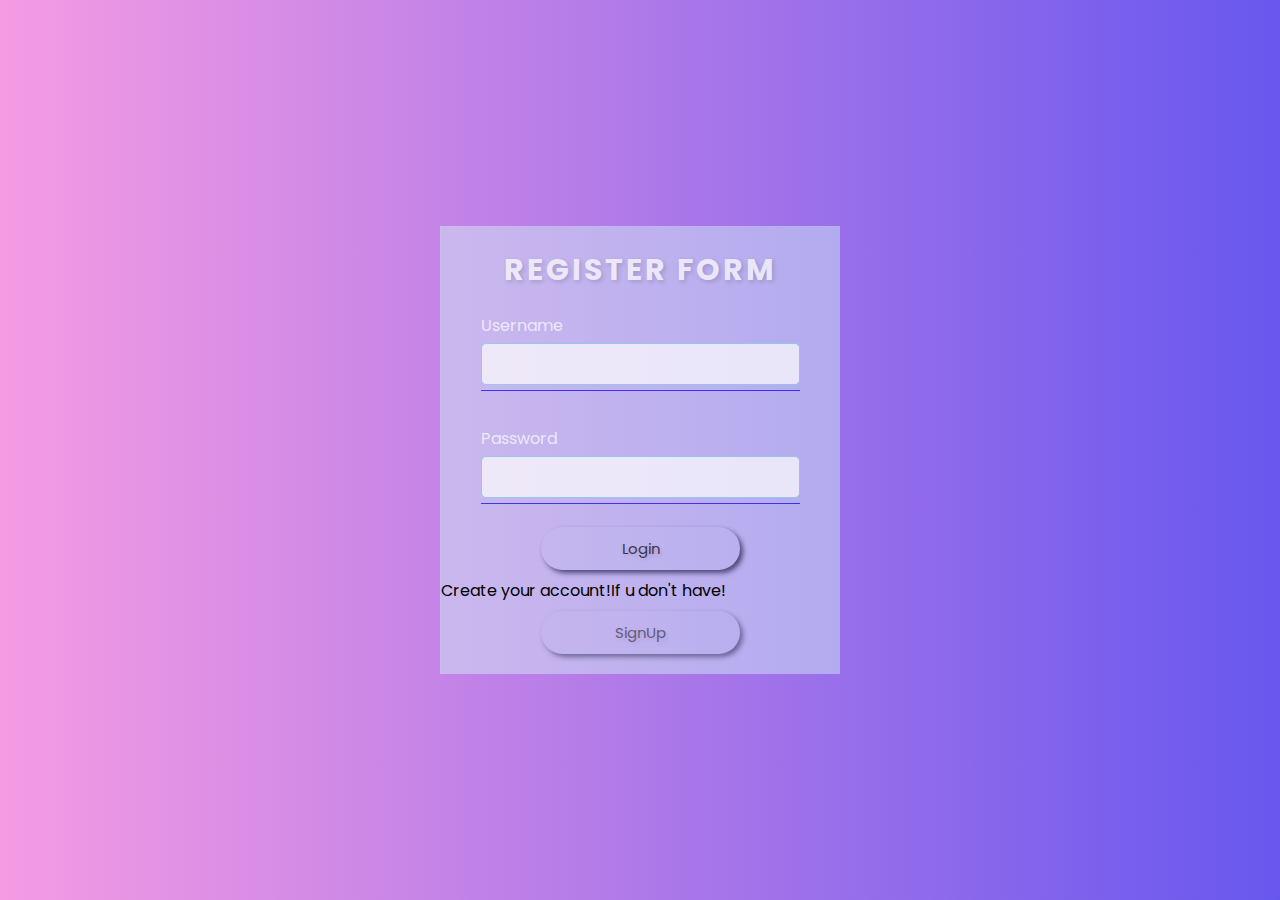
<file: index.htm>
<!DOCTYPE html>
<html lang="en">

<head>
    <meta charset="UTF-8">
    <meta name="viewport" content="width=device-width, initial-scale=1.0">
    <title>Task Login Form</title>
    <link rel="stylesheet" href="style.css">
</head>

<body>
    <div class="container">
        <form action="" id="form">
            <h1>REGISTER FORM</h1>
            <div class="input-group">
                <label for="username">Username</label>
                <input type="text" id="username" name="username">
                <div class="error"></div>
            </div>
            <div class="input-group">
                <label for="password">Password</label>
                <input type="password" id="password" name="password" autocomplete="current-password">
                <div class="error"></div>
            </div>
            <button type="submit" value="button">Login</button>
            <a href="todolist.htm"></a>
            <p>Create your account!If u don't have!</p>
            <a href="signup.htm"><button type="button" target="_blank"> SignUp</button></a>
        </form>
    </div>
    <script src="script.js"></script>
</body>

</html>
</file>
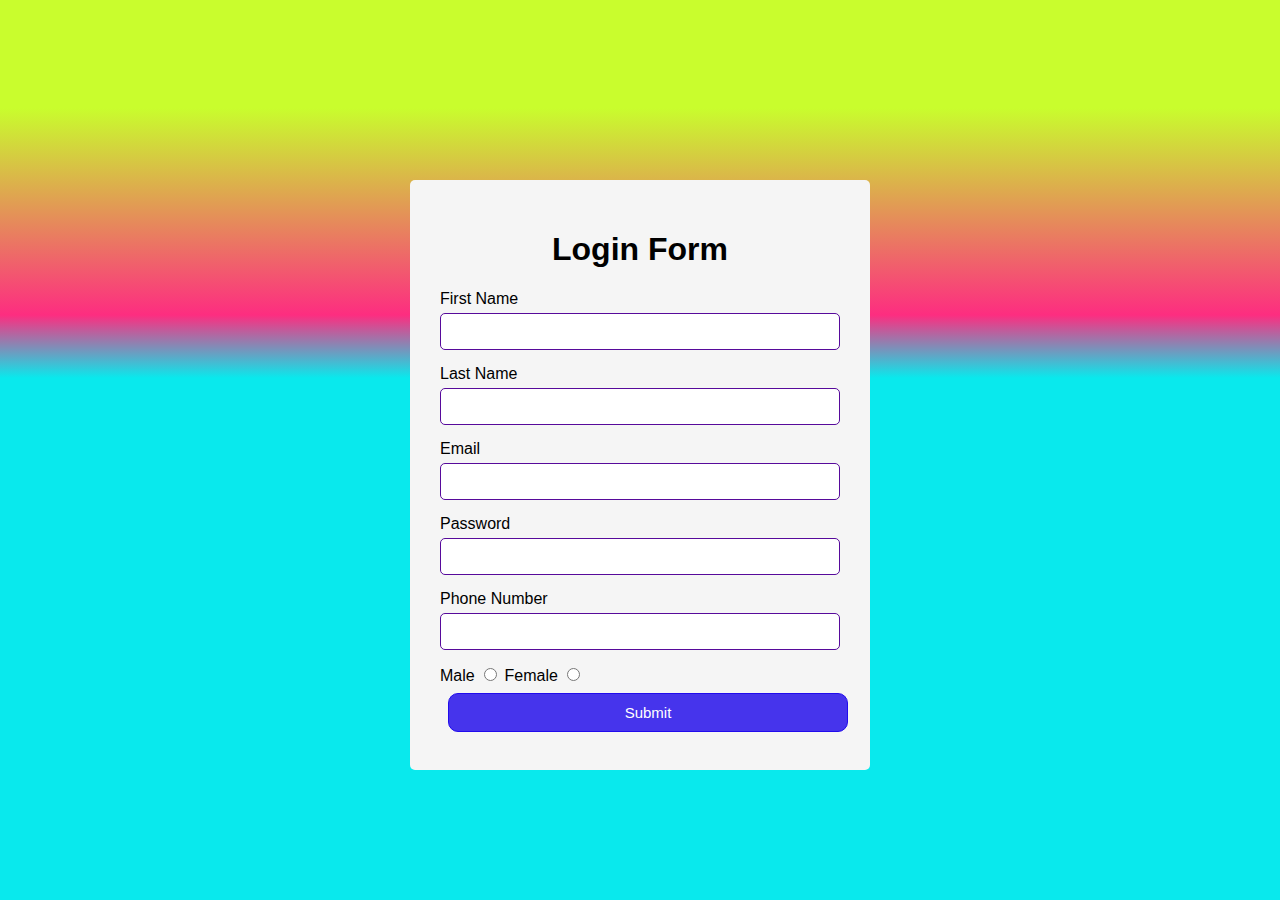
<file: signup.htm>
<!DOCTYPE html>
<html lang="en">

<head>
    <meta charset="UTF-8">
    <meta name="viewport" content="width=device-width, initial-scale=1.0">
    <title>Login Form</title>
    <link rel="stylesheet" href="signup.css">
    <script src="signup.js" defer></script>
</head>

<body>
    <div class="container">
        <form action="" id="form">
            <h1>Login Form</h1>
            <div class="input-group">
                <label for="firstname">First Name</label>
                <input type="text" id="firstname" name="firstname">
                <div class="error"></div>
            </div>
            <div class="input-group">
                <label for="lastname">Last Name</label>
                <input type="text" id="lastname" name="lastname">
                <div class="error"></div>
            </div>
            <div class="input-group">
                <label for="email">Email</label>
                <input type="text" id="email" name="email">
                <div class="error"></div>
            </div>
            <div class="input-group">
                <label for="password">Password</label>
                <input type="password" id="password" name="password">
                <div class="error"></div>
            </div>
            <div class="input-group">
                <label for="phonenumber">Phone Number</label>
                <input type="password" id="phonenumber" name="phonenumber">
                <div class="error"></div>
            </div>
            <div class="radio-group">
                <label for="male">Male</label>
                <input type="radio" id="male" name="gender" value="male">
                <label for="female">Female</label>
                <input type="radio" id="female" name="gender" value="female">
                <div class="error"></div>
            </div>
                <button type="submit">Submit</button></a>
        </form>
   </div>
</body>
</html>
</file>
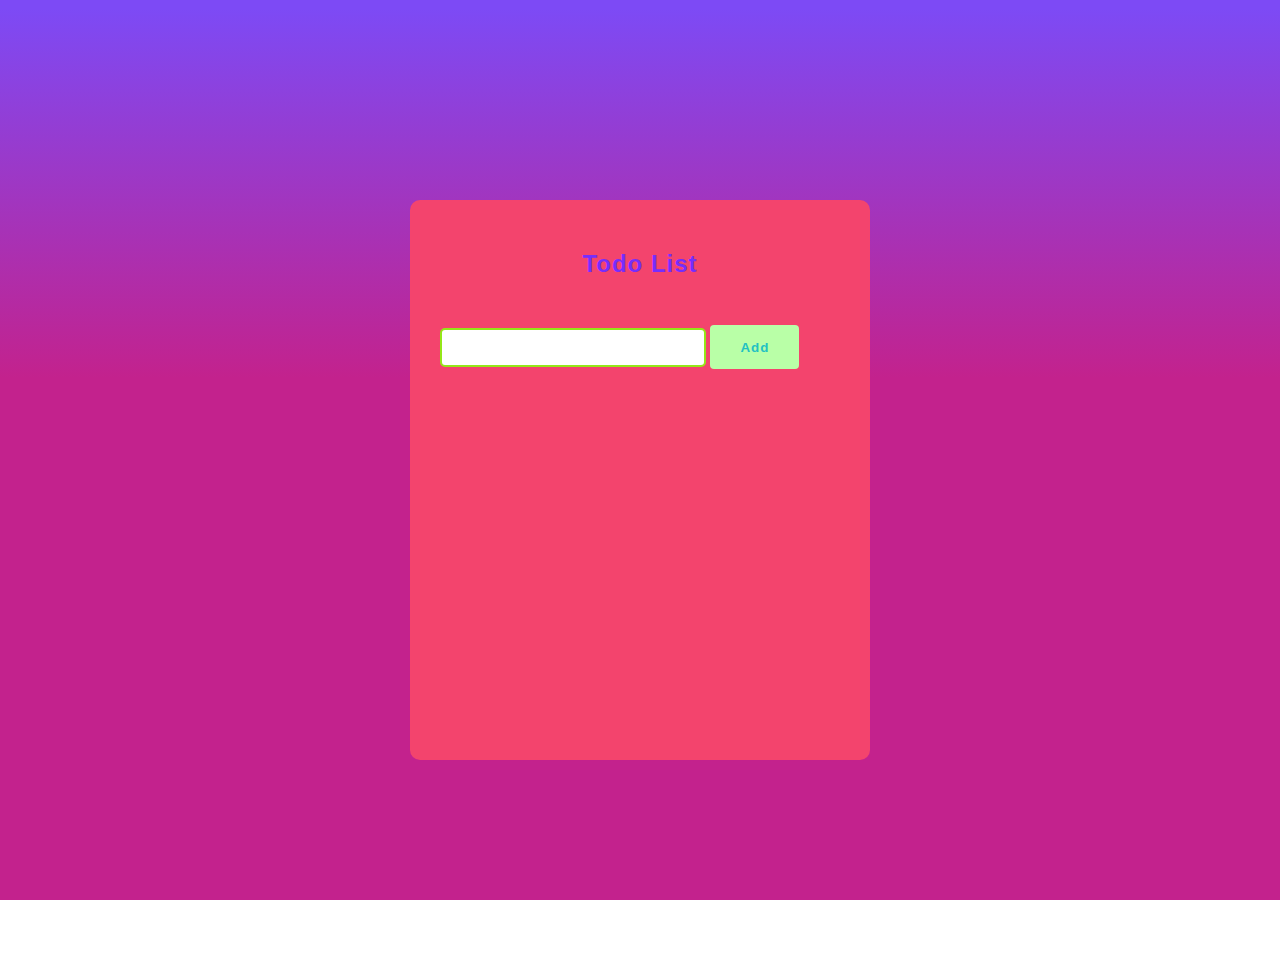
<file: todolist.htm>
<!DOCTYPE html>
<html lang="en">
<head>
    <meta charset="UTF-8">
    <meta http-equiv="X-UA-Compatible" content="IE=edge">
    <meta name="viewport" content="width=device-width, initial-scale=1.0">
    <link rel="stylesheet" href="todolist.css">
    <title>ToDo List</title>
</head>
<body>
    <div id="wrapper">
        <h2>Todo List</h2>
        <input type="text" id="input">
        <button id="add">Add</button>
        <div id="todolist">

        </div>
    </div>
    <script src="todolist.js"></script>
</body>
</html>
</file>
<file: style.css>
@import url('https://fonts.googleapis.com/css2?family=Poppins&display=swap');


* {
    margin: 0;
    padding: 0;
    box-sizing: border-box;
    font-family: 'Poppins', sans-serif;
    cursor: pointer;
}

body {
    margin: 0;
    height: 100vh;
    width: 100%;
    display: flex;
    justify-content: center;
    align-items: center;
    background: linear-gradient(to right, rgb(245, 155, 227), rgb(104, 87, 238));
}

#form {
   
    width: 25rem;
    height: 28rem;
    display: flex;
    flex-direction: column;
    background: rgba(212, 248, 245, 0.443);
    box-shadow: 0.8px;
    border-radius: 30px 32px rgba(31, 38, 137, .31);
    border-left: 1px solid rgba(255, 255, 255, 0.06);
    border-top: 1px solid rgba(255, 255, 255, 0.06);
}

h1 {
    font-size: 30px;
    text-align: center;
    color: white;
    text-shadow: 2px 2px 4px rgba(0, 0, 0, 0.2);
    letter-spacing: 3px;
    margin-top: 5%;
    opacity: .7;
}

#form button {
    font-size: 20px;
    color: rgb(7, 7, 7);
    margin-left: 10%;
    opacity: .8;
    text-shadow: 2px 2px 4px rgba(0, 0, 0, 0.2);
}

 .input-group{
    width: 80%;
    margin: 5% auto;
    margin-bottom: 8%;
    border: rgb(68, 0, 255);
    outline: palevioletred;
    background: transparent;
    color: white;
    border-bottom: 1px solid blue;
    opacity: .7;
}

#form button {
    width: 50%;
    margin: 2% auto;
    color: black;
    font-size: 15px;
    opacity: .7;
    background: rgba(225, 255, 255, 0.06);
    padding: 10px 30px;
    outline: none;
    border: none;
    border-radius: 100px;
    box-shadow: 3px 3px 5px rgb(30, 30, 72);
}

a {
    font-size: 12px;
    text-align: center;
    color:black;
    opacity: .7;
    margin-top: 2% auto;
}

.input-group {
    display: flex;
    flex-direction: column;
    margin-bottom: 15px;
  }
  .input-group input {
    border-radius: 5px;
    margin-top: 5px;
    padding: 10px;
    border: 1px solid skyblue;
  }
  .input-group input:focus {
    outline: 0;
  }
  .input-group .error {
    color: red;
    font-size: 10px;
    margin-top: 5px;
  }
  .input-group.success input {
    border-color: rgb(19, 226, 19);
  }
  .input-group.error input {
    border-color: rgb(252, 11, 11);
  }
</file>
<file: signup.css>
body {
    background: rgb(243, 109, 187);
    background: linear-gradient( 0deg, rgb(9, 233, 237) 58%, rgb(253, 45, 128) 65%, rgb(201, 253, 45) 88% );
    background-attachment: fixed;
    margin: 0;
    font-family: Verdana, Geneva, Tahoma, sans-serif;
  }
  #form {
    width: 400px;
    margin: 20vh auto 0 auto;
    background-color: whitesmoke;
    border-radius: 5px;
    padding: 30px;
  }
  h1 {
    /*Header line*/
    text-align: center;
  }
  #form button {
    background-color: rgb(70, 52, 236);
    color: white;
    border-radius: 10px;
    border: 1px solid rgb(33, 11, 237);
    padding: 10px;
    margin: 8px 8px;
    cursor: pointer;
    font-size: 15px;
    width: 100%;
  }
  .input-group radio{
    padding: 10px;
    margin: 10px 10px;
    font-size: 15px;
  }
  .input-group {
    display: flex;
    flex-direction: column;
    margin-bottom: 10px;
  }
  .input-group input {
    border-radius: 5px;
    margin-top: 5px;
    padding: 10px;
    border: 1px solid rgb(87, 10, 155);
  }
  .input-group input:focus {
    outline: 0;
  }
  .input-group .error {
    color: red;
    font-size: 10px;
    margin-top: 5px;
  }
  .input-group.success input {
    border-color: rgb(6, 237, 6);
  }
  .input-group.error input {
    border-color: rgb(252, 11, 11);
  }
</file>
<file: todolist.css>
html,
body{
    background: rgb(34, 193, 195);
    background: linear-gradient( 0deg, rgb(195, 34, 141) 58%,rgb(125, 74, 245) 99% );
    background-attachment: fixed;
    margin: 0;
    font-family: Verdana, Geneva, Tahoma, sans-serif;
}
#wrapper h2{
    display:flex;
    justify-content: center;
    
}
h2{
    color: rgb(118, 45, 253);
    letter-spacing: 1px;
}
input{
    border-radius: 5px;
    border: 2px solid rgb(148, 231, 24);
    margin-top:30px;
    height:2.5em;
    width:250px;
    padding-left:10px;
}
input:active{
    border:none;
}
#wrapper{
    height:500px;
    width:400px;
    margin:200px auto;
    background-color:rgb(243, 68, 109);
    border-radius:10px;
    padding:30px;
    
}
button{
    margin-top:20px;
    background-color:#b9ffa7;
    border-radius: 4px;
    height: 44px;
    font-weight: 600;
    padding: 0 30px;
    letter-spacing: 1px;
    border: none;
    color: rgb(34, 193, 195);
}

button:hover{
    cursor:pointer;
}
#todolist{
    color:white;
    font-size:28px;  
    margin-top:10px; 
}

#todolist p{
  margin:10px 0px;
}

#todolist p:hover{
  cursor: pointer;
}
</file>
